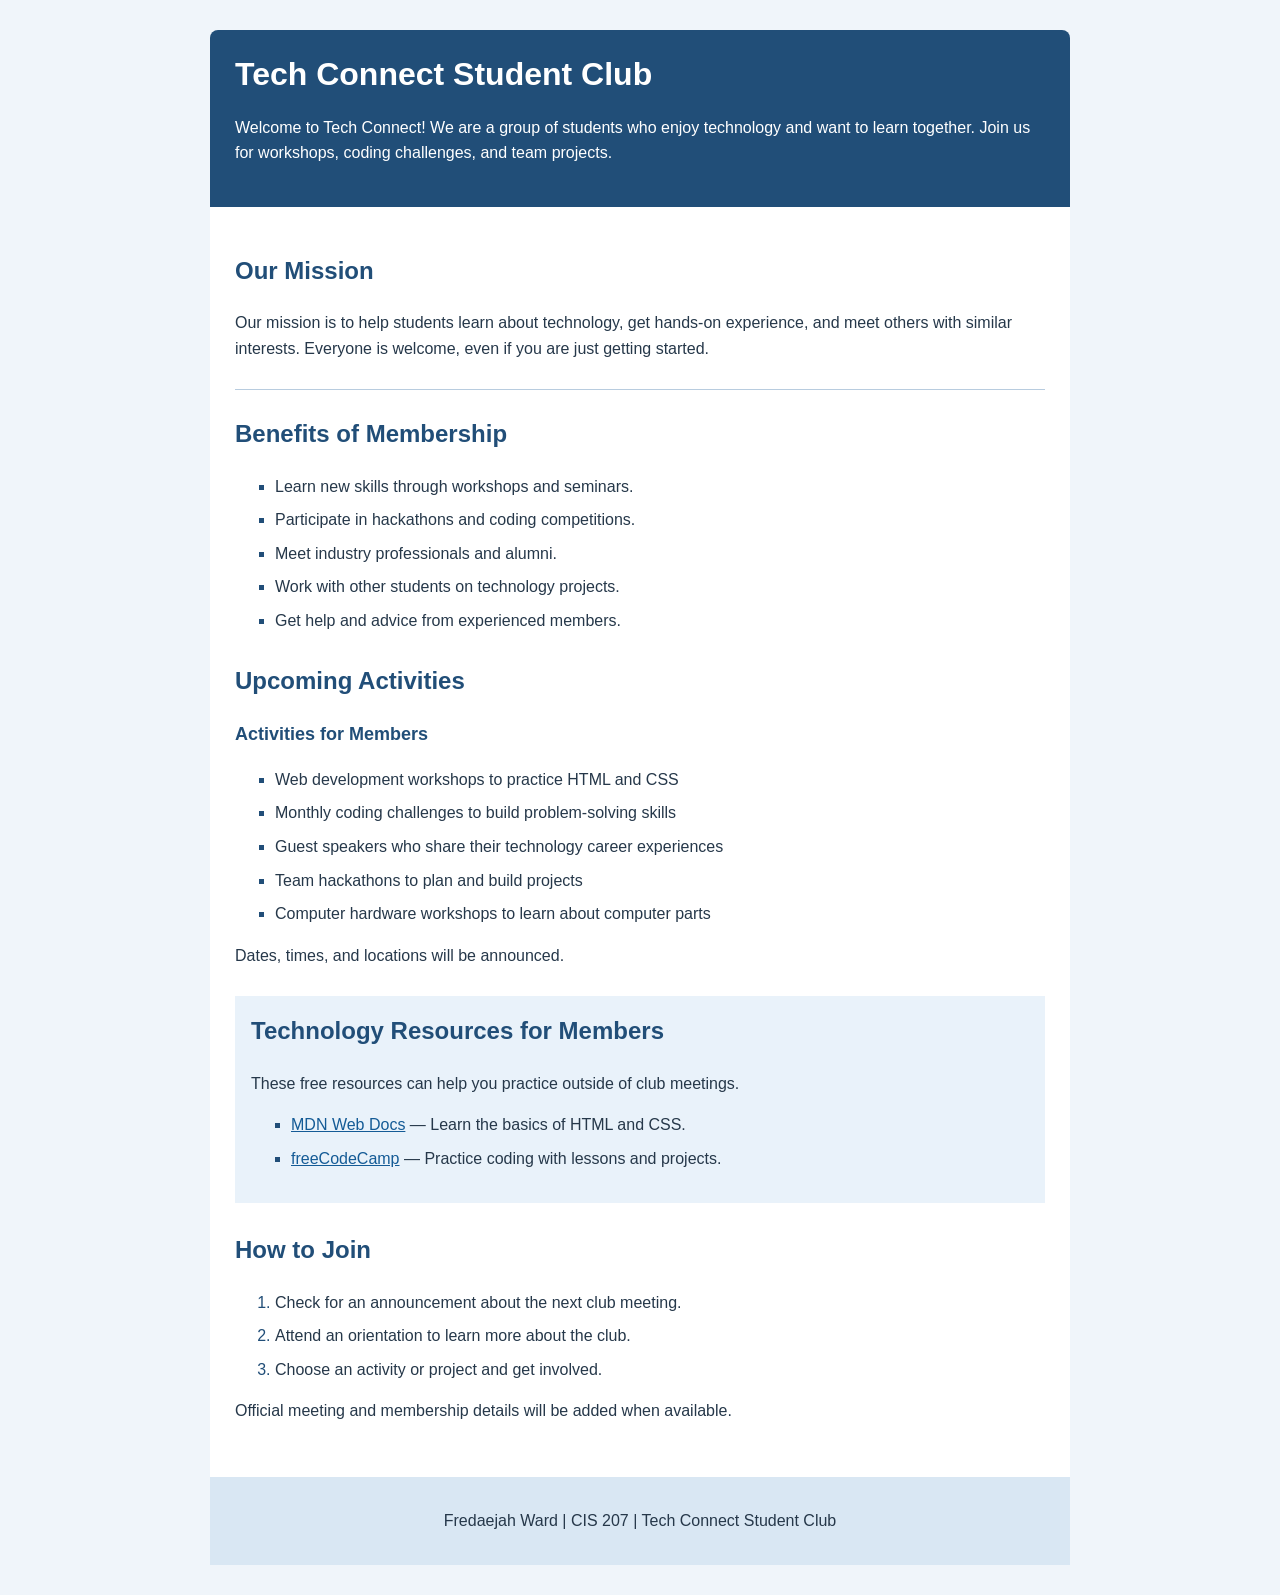
<file: index.html>
<!DOCTYPE html>
<html lang="en"><head><meta charset="UTF-8"><meta name="viewport" content="width=device-width, initial-scale=1.0"><meta http-equiv="refresh" content="0; url=studentclub.html"><title>Tech Connect Student Club</title></head><body><p><a href="studentclub.html">Visit Tech Connect Student Club</a></p></body></html>
</file>
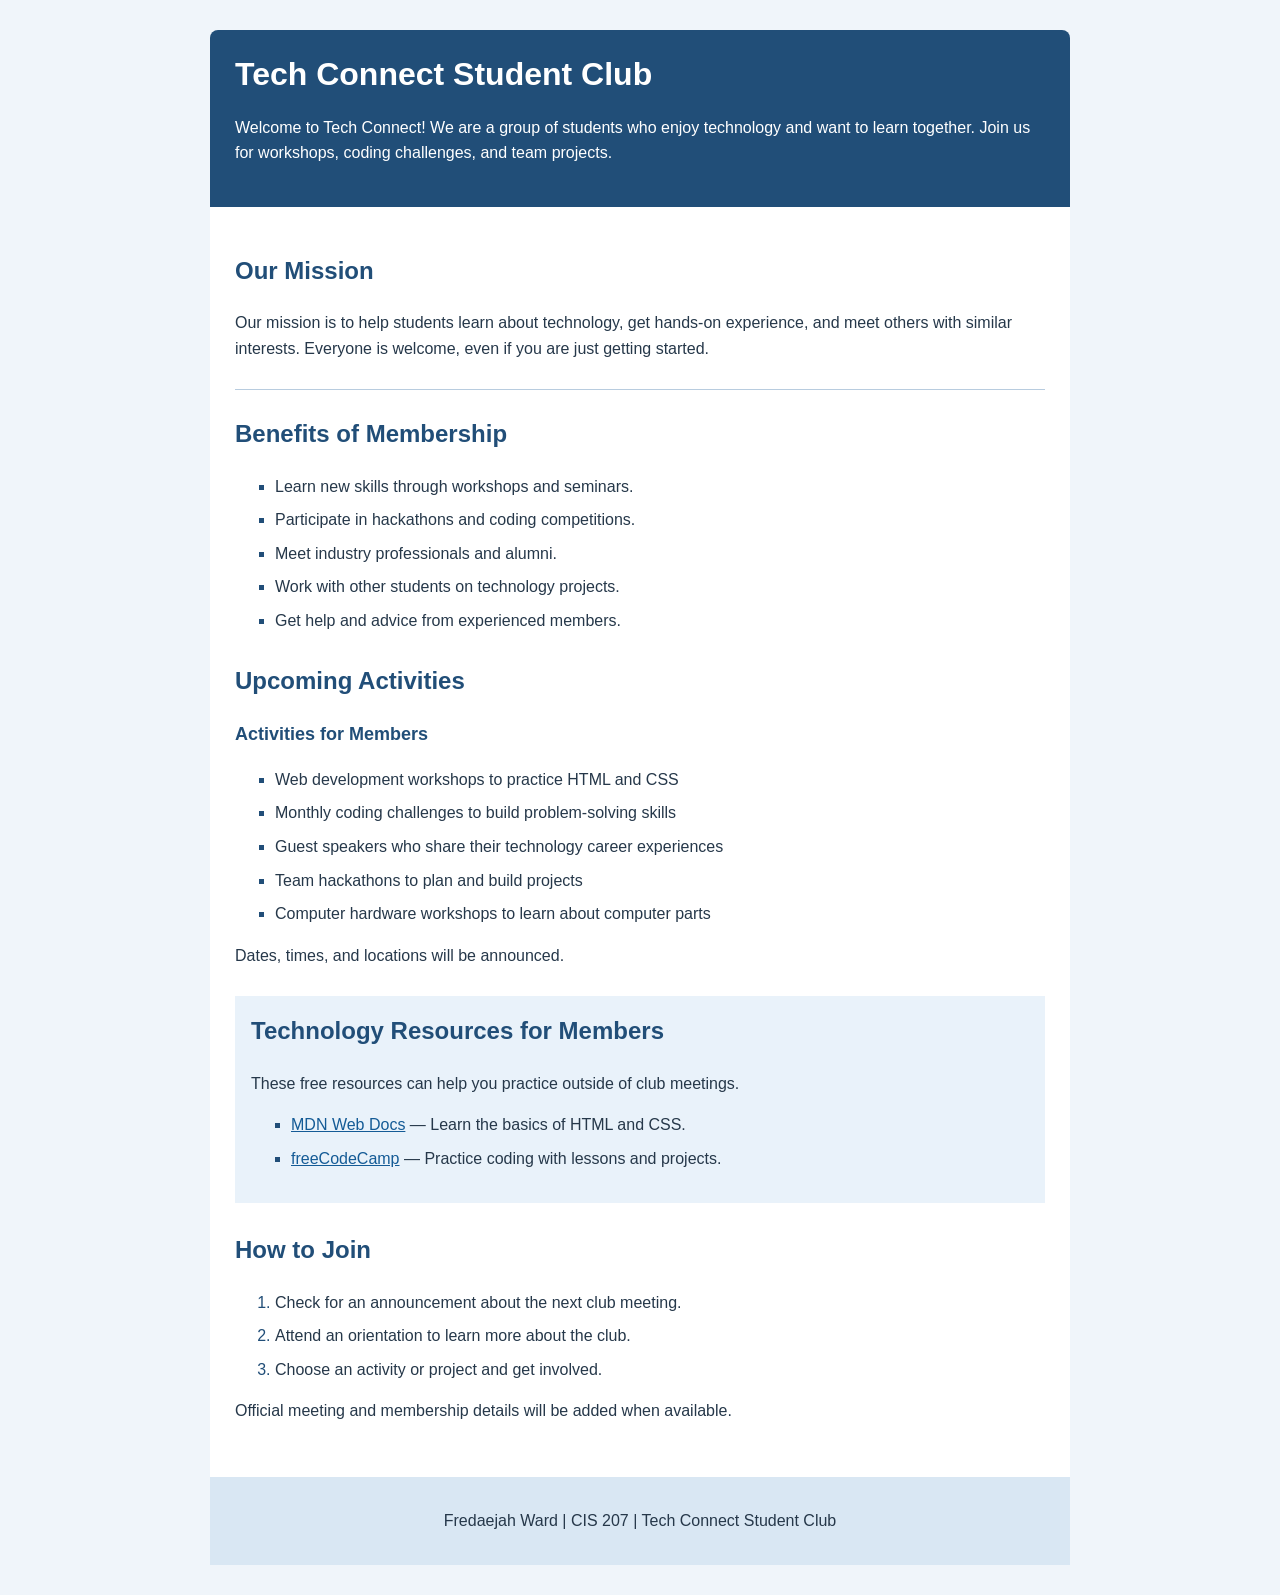
<file: studentclub.html>
<!DOCTYPE html>
<html lang="en">
<head>
    <meta charset="UTF-8">
    <meta name="viewport" content="width=device-width, initial-scale=1.0">
    <title>Tech Connect Student Club</title>
    <link rel="stylesheet" href="styles.css?v=2">
</head>
<body>
    <header>
        <h1>Tech Connect Student Club</h1>
        <p>Welcome to Tech Connect! We are a group of students who enjoy technology and want to learn together. Join us for workshops, coding challenges, and team projects.</p>
    </header>
    <main>
        <section>
            <h2>Our Mission</h2>
            <p>Our mission is to help students learn about technology, get hands-on experience, and meet others with similar interests. Everyone is welcome, even if you are just getting started.</p>
        </section>
        <hr>
        <section>
            <h2>Benefits of Membership</h2>
            <ul>
                <li>Learn new skills through workshops and seminars.</li>
                <li>Participate in hackathons and coding competitions.</li>
                <li>Meet industry professionals and alumni.</li>
                <li>Work with other students on technology projects.</li>
                <li>Get help and advice from experienced members.</li>
            </ul>
        </section>
        <section>
            <h2>Upcoming Activities</h2>
            <h3>Activities for Members</h3>
            <ul>
                <li>Web development workshops to practice HTML and CSS</li>
                <li>Monthly coding challenges to build problem-solving skills</li>
                <li>Guest speakers who share their technology career experiences</li>
                <li>Team hackathons to plan and build projects</li>
                <li>Computer hardware workshops to learn about computer parts</li>
            </ul>
            <p>Dates, times, and locations will be announced.</p>
        </section>
        <section class="resources">
            <h2>Technology Resources for Members</h2>
            <p>These free resources can help you practice outside of club meetings.</p>
            <ul>
                <li><a href="https://developer.mozilla.org/en-US/docs/Learn_web_development">MDN Web Docs</a> — Learn the basics of HTML and CSS.</li>
                <li><a href="https://www.freecodecamp.org/learn/">freeCodeCamp</a> — Practice coding with lessons and projects.</li>
            </ul>
        </section>
        <section>
            <h2>How to Join</h2>
            <ol>
                <li>Check for an announcement about the next club meeting.</li>
                <li>Attend an orientation to learn more about the club.</li>
                <li>Choose an activity or project and get involved.</li>
            </ol>
            <p>Official meeting and membership details will be added when available.</p>
        </section>
    </main>
    <footer>
        <p>Fredaejah Ward | CIS 207 | Tech Connect Student Club</p>
    </footer>
</body>
</html>
</file>
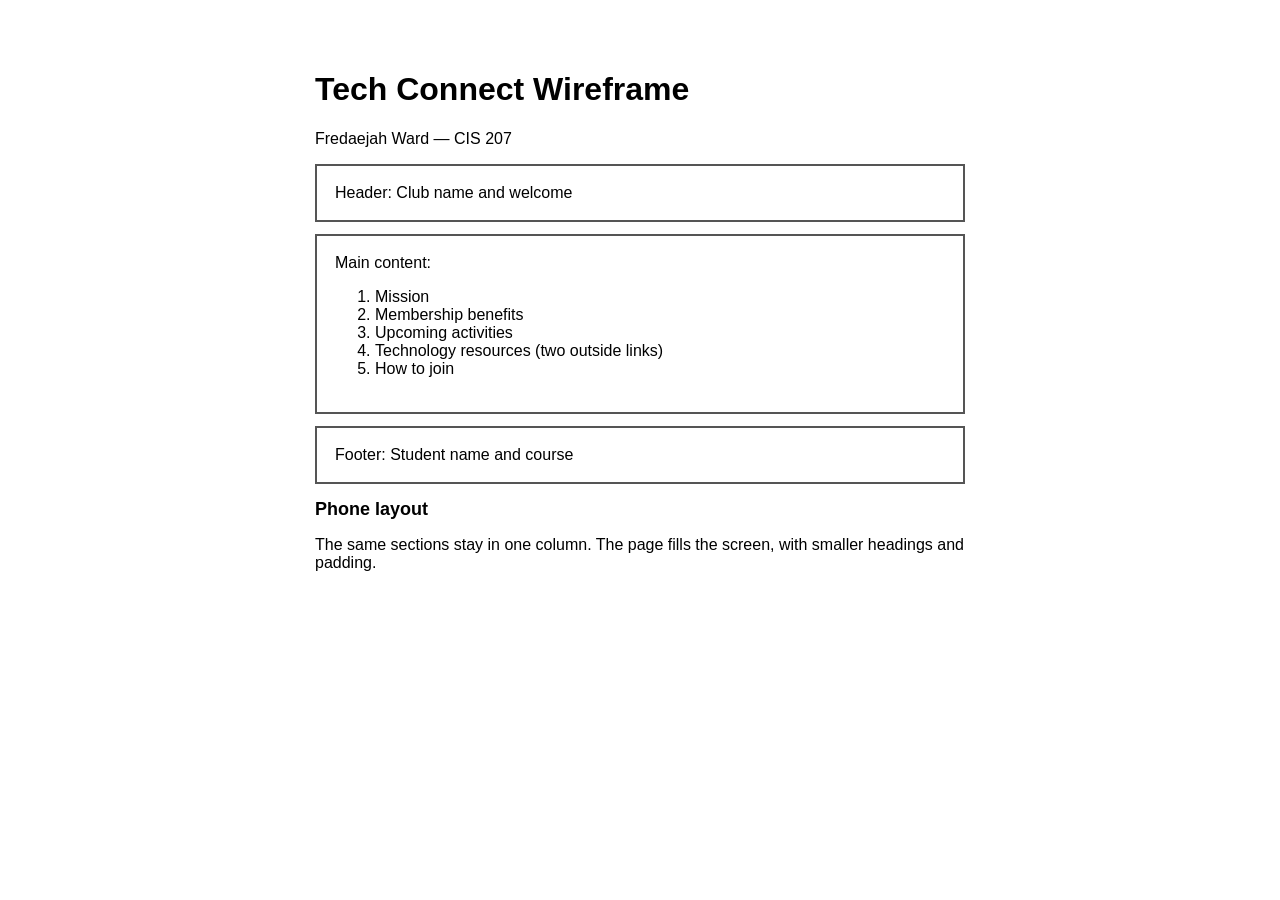
<file: wireframes.html>
<!DOCTYPE html>
<html lang="en"><head><meta charset="UTF-8"><meta name="viewport" content="width=device-width, initial-scale=1.0"><title>Tech Connect Wireframe</title><style>body{font-family:Arial;max-width:650px;margin:30px auto;padding:20px} .box{border:2px solid #555;padding:18px;margin-bottom:12px} h2{font-size:18px} </style></head><body><h1>Tech Connect Wireframe</h1><p>Fredaejah Ward — CIS 207</p><div class="box">Header: Club name and welcome</div><div class="box">Main content:<ol><li>Mission</li><li>Membership benefits</li><li>Upcoming activities</li><li>Technology resources (two outside links)</li><li>How to join</li></ol></div><div class="box">Footer: Student name and course</div><h2>Phone layout</h2><p>The same sections stay in one column. The page fills the screen, with smaller headings and padding.</p></body></html>
</file>
<file: styles.css>
/* Fredaejah Ward - Tech Connect Student Club */
* { box-sizing: border-box; }
body {
    max-width: 900px;
    margin: 30px auto;
    padding: 0 20px;
    background-color: #f0f5fa;
    color: #26384a;
    font-family: Arial, Helvetica, sans-serif;
    line-height: 1.6;
}
header {
    background-color: #214e78;
    color: white;
    padding: 25px;
    border-radius: 8px 8px 0 0;
}
h1 { margin-top: 0; line-height: 1.2; }
main { background-color: white; padding: 25px; }
section { margin-bottom: 28px; }
h2, h3 { color: #214e78; }
h2 { font-size: 24px; }
h3 { font-size: 18px; }
li { margin-bottom: 8px; }
ul { list-style-type: square; }
li::marker { color: #214e78; }
hr { border: 0; border-top: 1px solid #b8ccdf; margin: 25px 0; }
a { color: #145b96; }
a:hover { color: #103550; text-decoration: none; }
a:focus-visible { outline: 2px solid #145b96; outline-offset: 3px; }
.resources { background-color: #e9f2fa; padding: 16px; }
.resources h2 { margin-top: 0; }
footer { padding: 15px; text-align: center; background-color: #d9e7f3; }
@media (max-width: 600px) {
    body { margin: 0; padding: 0; }
    header { border-radius: 0; }
    header, main { padding: 20px; }
    h1 { font-size: 28px; }
    h2 { font-size: 22px; }
}
</file>
